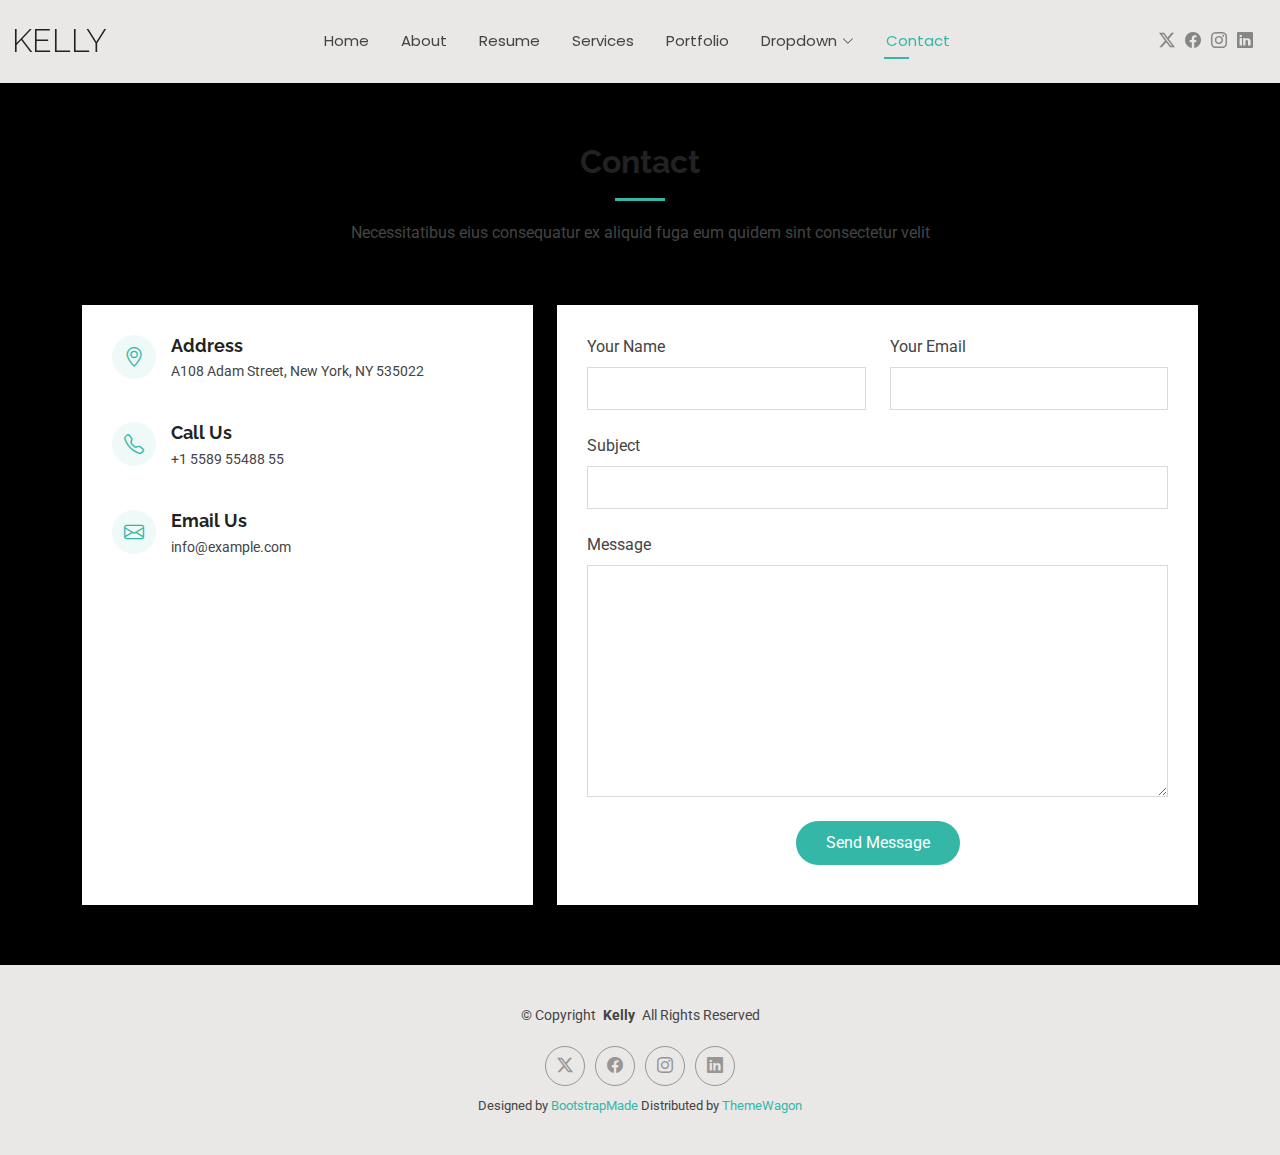
<file: contact.html>
<!DOCTYPE html>
<html lang="en">

<head>
  <meta charset="utf-8">
  <meta content="width=device-width, initial-scale=1.0" name="viewport">
  <title>Contact - Kelly Bootstrap Template</title>
  <meta name="description" content="">
  <meta name="keywords" content="">

  <!-- Favicons -->
  <link href="assets/img/favicon.png" rel="icon">
  <link href="assets/img/apple-touch-icon.png" rel="apple-touch-icon">

  <!-- Fonts -->
  <link href="https://fonts.googleapis.com" rel="preconnect">
  <link href="https://fonts.gstatic.com" rel="preconnect" crossorigin>
  <link href="https://fonts.googleapis.com/css2?family=Roboto:ital,wght@0,100;0,300;0,400;0,500;0,700;0,900;1,100;1,300;1,400;1,500;1,700;1,900&family=Poppins:ital,wght@0,100;0,200;0,300;0,400;0,500;0,600;0,700;0,800;0,900;1,100;1,200;1,300;1,400;1,500;1,600;1,700;1,800;1,900&family=Raleway:ital,wght@0,100;0,200;0,300;0,400;0,500;0,600;0,700;0,800;0,900;1,100;1,200;1,300;1,400;1,500;1,600;1,700;1,800;1,900&display=swap" rel="stylesheet">

  <!-- Vendor CSS Files -->
  <link href="assets/vendor/bootstrap/css/bootstrap.min.css" rel="stylesheet">
  <link href="assets/vendor/bootstrap-icons/bootstrap-icons.css" rel="stylesheet">
  <link href="assets/vendor/aos/aos.css" rel="stylesheet">
  <link href="assets/vendor/swiper/swiper-bundle.min.css" rel="stylesheet">
  <link href="assets/vendor/glightbox/css/glightbox.min.css" rel="stylesheet">

  <!-- Main CSS File -->
  <link href="assets/css/main.css" rel="stylesheet">

  <!-- =======================================================
  * Template Name: Kelly
  * Template URL: https://bootstrapmade.com/kelly-free-bootstrap-cv-resume-html-template/
  * Updated: Aug 07 2024 with Bootstrap v5.3.3
  * Author: BootstrapMade.com
  * License: https://bootstrapmade.com/license/
  ======================================================== -->
</head>

<body class="contact-page">

  <header id="header" class="header d-flex align-items-center light-background sticky-top">
    <div class="container-fluid position-relative d-flex align-items-center justify-content-between">

      <a href="index.html" class="logo d-flex align-items-center me-auto me-xl-0">
        <!-- Uncomment the line below if you also wish to use an image logo -->
        <!-- <img src="assets/img/logo.png" alt=""> -->
        <h1 class="sitename">Kelly</h1>
      </a>

      <nav id="navmenu" class="navmenu">
        <ul>
          <li><a href="index.html">Home</a></li>
          <li><a href="about.html">About</a></li>
          <li><a href="resume.html">Resume</a></li>
          <li><a href="services.html">Services</a></li>
          <li><a href="portfolio.html">Portfolio</a></li>
          <li class="dropdown"><a href="#"><span>Dropdown</span> <i class="bi bi-chevron-down toggle-dropdown"></i></a>
            <ul>
              <li><a href="#">Dropdown 1</a></li>
              <li class="dropdown"><a href="#"><span>Deep Dropdown</span> <i class="bi bi-chevron-down toggle-dropdown"></i></a>
                <ul>
                  <li><a href="#">Deep Dropdown 1</a></li>
                  <li><a href="#">Deep Dropdown 2</a></li>
                  <li><a href="#">Deep Dropdown 3</a></li>
                  <li><a href="#">Deep Dropdown 4</a></li>
                  <li><a href="#">Deep Dropdown 5</a></li>
                </ul>
              </li>
              <li><a href="#">Dropdown 2</a></li>
              <li><a href="#">Dropdown 3</a></li>
              <li><a href="#">Dropdown 4</a></li>
            </ul>
          </li>
          <li><a href="contact.html" class="active">Contact</a></li>
        </ul>
        <i class="mobile-nav-toggle d-xl-none bi bi-list"></i>
      </nav>

      <div class="header-social-links">
        <a href="#" class="twitter"><i class="bi bi-twitter-x"></i></a>
        <a href="#" class="facebook"><i class="bi bi-facebook"></i></a>
        <a href="#" class="instagram"><i class="bi bi-instagram"></i></a>
        <a href="#" class="linkedin"><i class="bi bi-linkedin"></i></a>
      </div>

    </div>
  </header>

  <main class="main">

    <!-- Contact Section -->
    <section id="contact" class="contact section">

      <!-- Section Title -->
      <div class="container section-title" data-aos="fade-up">
        <h2>Contact</h2>
        <p>Necessitatibus eius consequatur ex aliquid fuga eum quidem sint consectetur velit</p>
      </div><!-- End Section Title -->

      <div class="container" data-aos="fade-up" data-aos-delay="100">

        <div class="row gy-4">

          <div class="col-lg-5">

            <div class="info-wrap">
              <div class="info-item d-flex" data-aos="fade-up" data-aos-delay="200">
                <i class="bi bi-geo-alt flex-shrink-0"></i>
                <div>
                  <h3>Address</h3>
                  <p>A108 Adam Street, New York, NY 535022</p>
                </div>
              </div><!-- End Info Item -->

              <div class="info-item d-flex" data-aos="fade-up" data-aos-delay="300">
                <i class="bi bi-telephone flex-shrink-0"></i>
                <div>
                  <h3>Call Us</h3>
                  <p>+1 5589 55488 55</p>
                </div>
              </div><!-- End Info Item -->

              <div class="info-item d-flex" data-aos="fade-up" data-aos-delay="400">
                <i class="bi bi-envelope flex-shrink-0"></i>
                <div>
                  <h3>Email Us</h3>
                  <p>info@example.com</p>
                </div>
              </div><!-- End Info Item -->

              <iframe src="https://www.google.com/maps/embed?pb=!1m14!1m8!1m3!1d48389.78314118045!2d-74.006138!3d40.710059!3m2!1i1024!2i768!4f13.1!3m3!1m2!1s0x89c25a22a3bda30d%3A0xb89d1fe6bc499443!2sDowntown%20Conference%20Center!5e0!3m2!1sen!2sus!4v1676961268712!5m2!1sen!2sus" frameborder="0" style="border:0; width: 100%; height: 270px;" allowfullscreen="" loading="lazy" referrerpolicy="no-referrer-when-downgrade"></iframe>
            </div>
          </div>

          <div class="col-lg-7">
            <form action="forms/contact.php" method="post" class="php-email-form" data-aos="fade-up" data-aos-delay="200">
              <div class="row gy-4">

                <div class="col-md-6">
                  <label for="name-field" class="pb-2">Your Name</label>
                  <input type="text" name="name" id="name-field" class="form-control" required="">
                </div>

                <div class="col-md-6">
                  <label for="email-field" class="pb-2">Your Email</label>
                  <input type="email" class="form-control" name="email" id="email-field" required="">
                </div>

                <div class="col-md-12">
                  <label for="subject-field" class="pb-2">Subject</label>
                  <input type="text" class="form-control" name="subject" id="subject-field" required="">
                </div>

                <div class="col-md-12">
                  <label for="message-field" class="pb-2">Message</label>
                  <textarea class="form-control" name="message" rows="10" id="message-field" required=""></textarea>
                </div>

                <div class="col-md-12 text-center">
                  <div class="loading">Loading</div>
                  <div class="error-message"></div>
                  <div class="sent-message">Your message has been sent. Thank you!</div>

                  <button type="submit">Send Message</button>
                </div>

              </div>
            </form>
          </div><!-- End Contact Form -->

        </div>

      </div>

    </section><!-- /Contact Section -->

  </main>

  <footer id="footer" class="footer light-background">

    <div class="container">
      <div class="copyright text-center ">
        <p>© <span>Copyright</span> <strong class="px-1 sitename">Kelly</strong> <span>All Rights Reserved<br></span></p>
      </div>
      <div class="social-links d-flex justify-content-center">
        <a href=""><i class="bi bi-twitter-x"></i></a>
        <a href=""><i class="bi bi-facebook"></i></a>
        <a href=""><i class="bi bi-instagram"></i></a>
        <a href=""><i class="bi bi-linkedin"></i></a>
      </div>
      <div class="credits">
        <!-- All the links in the footer should remain intact. -->
        <!-- You can delete the links only if you've purchased the pro version. -->
        <!-- Licensing information: https://bootstrapmade.com/license/ -->
        <!-- Purchase the pro version with working PHP/AJAX contact form: [buy-url] -->
        Designed by <a href="https://bootstrapmade.com/">BootstrapMade</a> Distributed by <a href=“https://themewagon.com>ThemeWagon
      </div>
    </div>

  </footer>

  <!-- Scroll Top -->
  <a href="#" id="scroll-top" class="scroll-top d-flex align-items-center justify-content-center"><i class="bi bi-arrow-up-short"></i></a>

  <!-- Preloader -->
  <div id="preloader"></div>

  <!-- Vendor JS Files -->
  <script src="assets/vendor/bootstrap/js/bootstrap.bundle.min.js"></script>
  <script src="assets/vendor/php-email-form/validate.js"></script>
  <script src="assets/vendor/aos/aos.js"></script>
  <script src="assets/vendor/waypoints/noframework.waypoints.js"></script>
  <script src="assets/vendor/purecounter/purecounter_vanilla.js"></script>
  <script src="assets/vendor/swiper/swiper-bundle.min.js"></script>
  <script src="assets/vendor/glightbox/js/glightbox.min.js"></script>
  <script src="assets/vendor/imagesloaded/imagesloaded.pkgd.min.js"></script>
  <script src="assets/vendor/isotope-layout/isotope.pkgd.min.js"></script>

  <!-- Main JS File -->
  <script src="assets/js/main.js"></script>

</body>

</html>
</file>
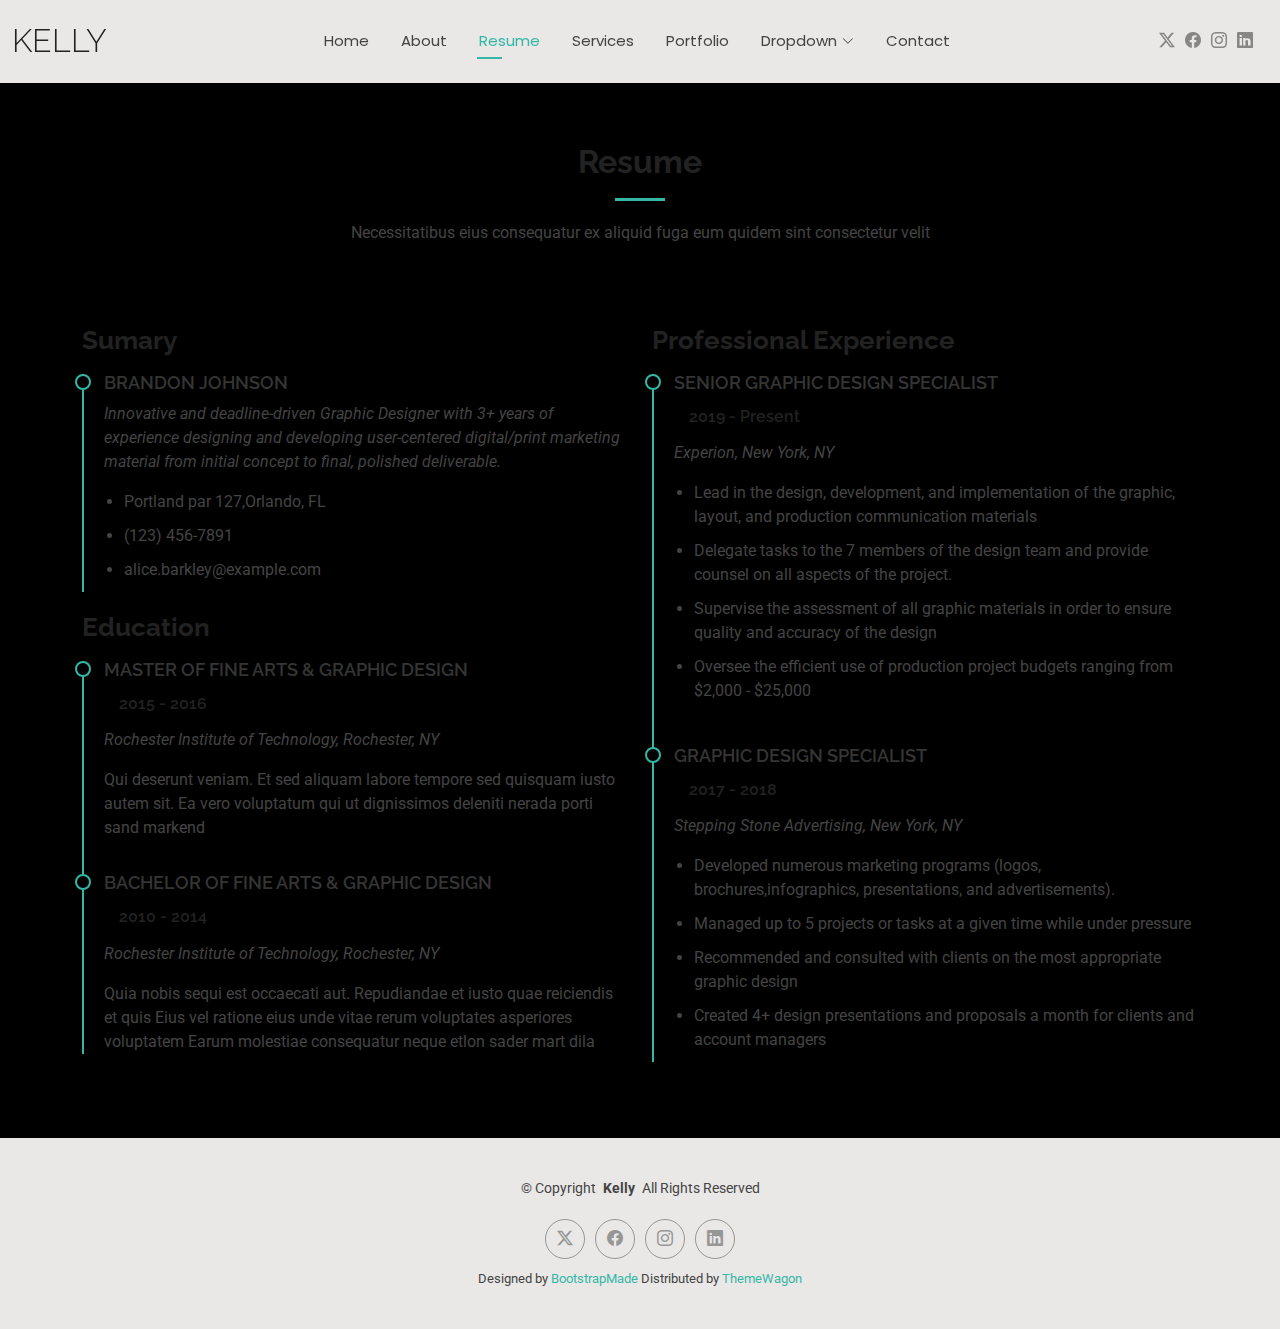
<file: resume.html>
<!DOCTYPE html>
<html lang="en">

<head>
  <meta charset="utf-8">
  <meta content="width=device-width, initial-scale=1.0" name="viewport">
  <title>Resume - Kelly Bootstrap Template</title>
  <meta name="description" content="">
  <meta name="keywords" content="">

  <!-- Favicons -->
  <link href="assets/img/favicon.png" rel="icon">
  <link href="assets/img/apple-touch-icon.png" rel="apple-touch-icon">

  <!-- Fonts -->
  <link href="https://fonts.googleapis.com" rel="preconnect">
  <link href="https://fonts.gstatic.com" rel="preconnect" crossorigin>
  <link href="https://fonts.googleapis.com/css2?family=Roboto:ital,wght@0,100;0,300;0,400;0,500;0,700;0,900;1,100;1,300;1,400;1,500;1,700;1,900&family=Poppins:ital,wght@0,100;0,200;0,300;0,400;0,500;0,600;0,700;0,800;0,900;1,100;1,200;1,300;1,400;1,500;1,600;1,700;1,800;1,900&family=Raleway:ital,wght@0,100;0,200;0,300;0,400;0,500;0,600;0,700;0,800;0,900;1,100;1,200;1,300;1,400;1,500;1,600;1,700;1,800;1,900&display=swap" rel="stylesheet">

  <!-- Vendor CSS Files -->
  <link href="assets/vendor/bootstrap/css/bootstrap.min.css" rel="stylesheet">
  <link href="assets/vendor/bootstrap-icons/bootstrap-icons.css" rel="stylesheet">
  <link href="assets/vendor/aos/aos.css" rel="stylesheet">
  <link href="assets/vendor/swiper/swiper-bundle.min.css" rel="stylesheet">
  <link href="assets/vendor/glightbox/css/glightbox.min.css" rel="stylesheet">

  <!-- Main CSS File -->
  <link href="assets/css/main.css" rel="stylesheet">

  <!-- =======================================================
  * Template Name: Kelly
  * Template URL: https://bootstrapmade.com/kelly-free-bootstrap-cv-resume-html-template/
  * Updated: Aug 07 2024 with Bootstrap v5.3.3
  * Author: BootstrapMade.com
  * License: https://bootstrapmade.com/license/
  ======================================================== -->
</head>

<body class="resume-page">

  <header id="header" class="header d-flex align-items-center light-background sticky-top">
    <div class="container-fluid position-relative d-flex align-items-center justify-content-between">

      <a href="index.html" class="logo d-flex align-items-center me-auto me-xl-0">
        <!-- Uncomment the line below if you also wish to use an image logo -->
        <!-- <img src="assets/img/logo.png" alt=""> -->
        <h1 class="sitename">Kelly</h1>
      </a>

      <nav id="navmenu" class="navmenu">
        <ul>
          <li><a href="index.html">Home</a></li>
          <li><a href="about.html">About</a></li>
          <li><a href="resume.html" class="active">Resume</a></li>
          <li><a href="services.html">Services</a></li>
          <li><a href="portfolio.html">Portfolio</a></li>
          <li class="dropdown"><a href="#"><span>Dropdown</span> <i class="bi bi-chevron-down toggle-dropdown"></i></a>
            <ul>
              <li><a href="#">Dropdown 1</a></li>
              <li class="dropdown"><a href="#"><span>Deep Dropdown</span> <i class="bi bi-chevron-down toggle-dropdown"></i></a>
                <ul>
                  <li><a href="#">Deep Dropdown 1</a></li>
                  <li><a href="#">Deep Dropdown 2</a></li>
                  <li><a href="#">Deep Dropdown 3</a></li>
                  <li><a href="#">Deep Dropdown 4</a></li>
                  <li><a href="#">Deep Dropdown 5</a></li>
                </ul>
              </li>
              <li><a href="#">Dropdown 2</a></li>
              <li><a href="#">Dropdown 3</a></li>
              <li><a href="#">Dropdown 4</a></li>
            </ul>
          </li>
          <li><a href="contact.html">Contact</a></li>
        </ul>
        <i class="mobile-nav-toggle d-xl-none bi bi-list"></i>
      </nav>

      <div class="header-social-links">
        <a href="#" class="twitter"><i class="bi bi-twitter-x"></i></a>
        <a href="#" class="facebook"><i class="bi bi-facebook"></i></a>
        <a href="#" class="instagram"><i class="bi bi-instagram"></i></a>
        <a href="#" class="linkedin"><i class="bi bi-linkedin"></i></a>
      </div>

    </div>
  </header>

  <main class="main">

    <!-- Resume Section -->
    <section id="resume" class="resume section">

      <!-- Section Title -->
      <div class="container section-title" data-aos="fade-up">
        <h2>Resume</h2>
        <p>Necessitatibus eius consequatur ex aliquid fuga eum quidem sint consectetur velit</p>
      </div><!-- End Section Title -->

      <div class="container">

        <div class="row">

          <div class="col-lg-6" data-aos="fade-up" data-aos-delay="100">
            <h3 class="resume-title">Sumary</h3>

            <div class="resume-item pb-0">
              <h4>Brandon Johnson</h4>
              <p><em>Innovative and deadline-driven Graphic Designer with 3+ years of experience designing and developing user-centered digital/print marketing material from initial concept to final, polished deliverable.</em></p>
              <ul>
                <li>Portland par 127,Orlando, FL</li>
                <li>(123) 456-7891</li>
                <li>alice.barkley@example.com</li>
              </ul>
            </div><!-- Edn Resume Item -->

            <h3 class="resume-title">Education</h3>
            <div class="resume-item">
              <h4>Master of Fine Arts &amp; Graphic Design</h4>
              <h5>2015 - 2016</h5>
              <p><em>Rochester Institute of Technology, Rochester, NY</em></p>
              <p>Qui deserunt veniam. Et sed aliquam labore tempore sed quisquam iusto autem sit. Ea vero voluptatum qui ut dignissimos deleniti nerada porti sand markend</p>
            </div><!-- Edn Resume Item -->

            <div class="resume-item">
              <h4>Bachelor of Fine Arts &amp; Graphic Design</h4>
              <h5>2010 - 2014</h5>
              <p><em>Rochester Institute of Technology, Rochester, NY</em></p>
              <p>Quia nobis sequi est occaecati aut. Repudiandae et iusto quae reiciendis et quis Eius vel ratione eius unde vitae rerum voluptates asperiores voluptatem Earum molestiae consequatur neque etlon sader mart dila</p>
            </div><!-- Edn Resume Item -->

          </div>

          <div class="col-lg-6" data-aos="fade-up" data-aos-delay="200">
            <h3 class="resume-title">Professional Experience</h3>
            <div class="resume-item">
              <h4>Senior graphic design specialist</h4>
              <h5>2019 - Present</h5>
              <p><em>Experion, New York, NY </em></p>
              <ul>
                <li>Lead in the design, development, and implementation of the graphic, layout, and production communication materials</li>
                <li>Delegate tasks to the 7 members of the design team and provide counsel on all aspects of the project. </li>
                <li>Supervise the assessment of all graphic materials in order to ensure quality and accuracy of the design</li>
                <li>Oversee the efficient use of production project budgets ranging from $2,000 - $25,000</li>
              </ul>
            </div><!-- Edn Resume Item -->

            <div class="resume-item">
              <h4>Graphic design specialist</h4>
              <h5>2017 - 2018</h5>
              <p><em>Stepping Stone Advertising, New York, NY</em></p>
              <ul>
                <li>Developed numerous marketing programs (logos, brochures,infographics, presentations, and advertisements).</li>
                <li>Managed up to 5 projects or tasks at a given time while under pressure</li>
                <li>Recommended and consulted with clients on the most appropriate graphic design</li>
                <li>Created 4+ design presentations and proposals a month for clients and account managers</li>
              </ul>
            </div><!-- Edn Resume Item -->

          </div>

        </div>

      </div>

    </section><!-- /Resume Section -->

  </main>

  <footer id="footer" class="footer light-background">

    <div class="container">
      <div class="copyright text-center ">
        <p>© <span>Copyright</span> <strong class="px-1 sitename">Kelly</strong> <span>All Rights Reserved<br></span></p>
      </div>
      <div class="social-links d-flex justify-content-center">
        <a href=""><i class="bi bi-twitter-x"></i></a>
        <a href=""><i class="bi bi-facebook"></i></a>
        <a href=""><i class="bi bi-instagram"></i></a>
        <a href=""><i class="bi bi-linkedin"></i></a>
      </div>
      <div class="credits">
        <!-- All the links in the footer should remain intact. -->
        <!-- You can delete the links only if you've purchased the pro version. -->
        <!-- Licensing information: https://bootstrapmade.com/license/ -->
        <!-- Purchase the pro version with working PHP/AJAX contact form: [buy-url] -->
        Designed by <a href="https://bootstrapmade.com/">BootstrapMade</a> Distributed by <a href=“https://themewagon.com>ThemeWagon
      </div>
    </div>

  </footer>

  <!-- Scroll Top -->
  <a href="#" id="scroll-top" class="scroll-top d-flex align-items-center justify-content-center"><i class="bi bi-arrow-up-short"></i></a>

  <!-- Preloader -->
  <div id="preloader"></div>

  <!-- Vendor JS Files -->
  <script src="assets/vendor/bootstrap/js/bootstrap.bundle.min.js"></script>
  <script src="assets/vendor/php-email-form/validate.js"></script>
  <script src="assets/vendor/aos/aos.js"></script>
  <script src="assets/vendor/waypoints/noframework.waypoints.js"></script>
  <script src="assets/vendor/purecounter/purecounter_vanilla.js"></script>
  <script src="assets/vendor/swiper/swiper-bundle.min.js"></script>
  <script src="assets/vendor/glightbox/js/glightbox.min.js"></script>
  <script src="assets/vendor/imagesloaded/imagesloaded.pkgd.min.js"></script>
  <script src="assets/vendor/isotope-layout/isotope.pkgd.min.js"></script>

  <!-- Main JS File -->
  <script src="assets/js/main.js"></script>

</body>

</html>
</file>
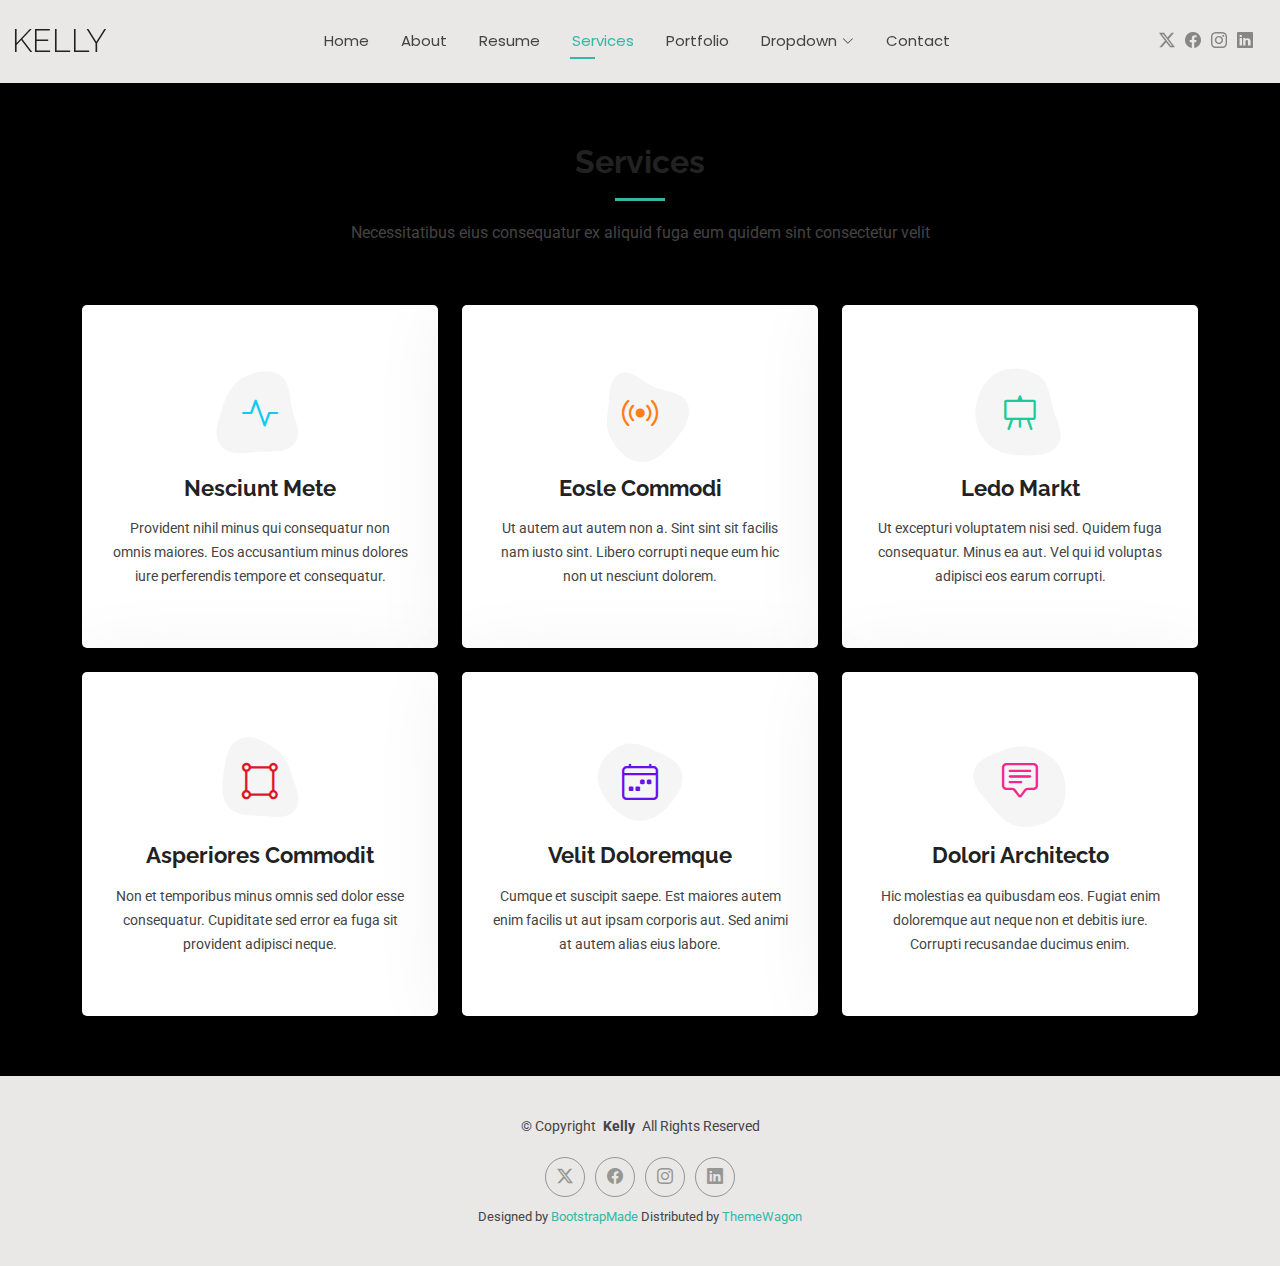
<file: services.html>
<!DOCTYPE html>
<html lang="en">

<head>
  <meta charset="utf-8">
  <meta content="width=device-width, initial-scale=1.0" name="viewport">
  <title>Services - Kelly Bootstrap Template</title>
  <meta name="description" content="">
  <meta name="keywords" content="">

  <!-- Favicons -->
  <link href="assets/img/favicon.png" rel="icon">
  <link href="assets/img/apple-touch-icon.png" rel="apple-touch-icon">

  <!-- Fonts -->
  <link href="https://fonts.googleapis.com" rel="preconnect">
  <link href="https://fonts.gstatic.com" rel="preconnect" crossorigin>
  <link href="https://fonts.googleapis.com/css2?family=Roboto:ital,wght@0,100;0,300;0,400;0,500;0,700;0,900;1,100;1,300;1,400;1,500;1,700;1,900&family=Poppins:ital,wght@0,100;0,200;0,300;0,400;0,500;0,600;0,700;0,800;0,900;1,100;1,200;1,300;1,400;1,500;1,600;1,700;1,800;1,900&family=Raleway:ital,wght@0,100;0,200;0,300;0,400;0,500;0,600;0,700;0,800;0,900;1,100;1,200;1,300;1,400;1,500;1,600;1,700;1,800;1,900&display=swap" rel="stylesheet">

  <!-- Vendor CSS Files -->
  <link href="assets/vendor/bootstrap/css/bootstrap.min.css" rel="stylesheet">
  <link href="assets/vendor/bootstrap-icons/bootstrap-icons.css" rel="stylesheet">
  <link href="assets/vendor/aos/aos.css" rel="stylesheet">
  <link href="assets/vendor/swiper/swiper-bundle.min.css" rel="stylesheet">
  <link href="assets/vendor/glightbox/css/glightbox.min.css" rel="stylesheet">

  <!-- Main CSS File -->
  <link href="assets/css/main.css" rel="stylesheet">

  <!-- =======================================================
  * Template Name: Kelly
  * Template URL: https://bootstrapmade.com/kelly-free-bootstrap-cv-resume-html-template/
  * Updated: Aug 07 2024 with Bootstrap v5.3.3
  * Author: BootstrapMade.com
  * License: https://bootstrapmade.com/license/
  ======================================================== -->
</head>

<body class="services-page">

  <header id="header" class="header d-flex align-items-center light-background sticky-top">
    <div class="container-fluid position-relative d-flex align-items-center justify-content-between">

      <a href="index.html" class="logo d-flex align-items-center me-auto me-xl-0">
        <!-- Uncomment the line below if you also wish to use an image logo -->
        <!-- <img src="assets/img/logo.png" alt=""> -->
        <h1 class="sitename">Kelly</h1>
      </a>

      <nav id="navmenu" class="navmenu">
        <ul>
          <li><a href="index.html">Home</a></li>
          <li><a href="about.html">About</a></li>
          <li><a href="resume.html">Resume</a></li>
          <li><a href="services.html" class="active">Services</a></li>
          <li><a href="portfolio.html">Portfolio</a></li>
          <li class="dropdown"><a href="#"><span>Dropdown</span> <i class="bi bi-chevron-down toggle-dropdown"></i></a>
            <ul>
              <li><a href="#">Dropdown 1</a></li>
              <li class="dropdown"><a href="#"><span>Deep Dropdown</span> <i class="bi bi-chevron-down toggle-dropdown"></i></a>
                <ul>
                  <li><a href="#">Deep Dropdown 1</a></li>
                  <li><a href="#">Deep Dropdown 2</a></li>
                  <li><a href="#">Deep Dropdown 3</a></li>
                  <li><a href="#">Deep Dropdown 4</a></li>
                  <li><a href="#">Deep Dropdown 5</a></li>
                </ul>
              </li>
              <li><a href="#">Dropdown 2</a></li>
              <li><a href="#">Dropdown 3</a></li>
              <li><a href="#">Dropdown 4</a></li>
            </ul>
          </li>
          <li><a href="contact.html">Contact</a></li>
        </ul>
        <i class="mobile-nav-toggle d-xl-none bi bi-list"></i>
      </nav>

      <div class="header-social-links">
        <a href="#" class="twitter"><i class="bi bi-twitter-x"></i></a>
        <a href="#" class="facebook"><i class="bi bi-facebook"></i></a>
        <a href="#" class="instagram"><i class="bi bi-instagram"></i></a>
        <a href="#" class="linkedin"><i class="bi bi-linkedin"></i></a>
      </div>

    </div>
  </header>

  <main class="main">

    <!-- Services Section -->
    <section id="services" class="services section">

      <!-- Section Title -->
      <div class="container section-title" data-aos="fade-up">
        <h2>Services</h2>
        <p>Necessitatibus eius consequatur ex aliquid fuga eum quidem sint consectetur velit</p>
      </div><!-- End Section Title -->

      <div class="container">

        <div class="row gy-4">

          <div class="col-lg-4 col-md-6" data-aos="fade-up" data-aos-delay="100">
            <div class="service-item item-cyan position-relative">
              <div class="icon">
                <svg width="100" height="100" viewBox="0 0 600 600" xmlns="http://www.w3.org/2000/svg">
                  <path stroke="none" stroke-width="0" fill="#f5f5f5" d="M300,521.0016835830174C376.1290562159157,517.8887921683347,466.0731472004068,529.7835943286574,510.70327084640275,468.03025145048787C554.3714126377745,407.6079735673963,508.03601936045806,328.9844924480964,491.2728898941984,256.3432110539036C474.5976632858925,184.082847569629,479.9380746630129,96.60480741107993,416.23090153303,58.64404602377083C348.86323505073057,18.502131276798302,261.93793281208167,40.57373210992963,193.5410806939664,78.93577620505333C130.42746243093433,114.334589627462,98.30271207620316,179.96522072025542,76.75703585869454,249.04625023123273C51.97151888228291,328.5150500222984,13.704378332031375,421.85034740162234,66.52175969318436,486.19268352777647C119.04800174914682,550.1803526380478,217.28368757567262,524.383925680826,300,521.0016835830174"></path>
                </svg>
                <i class="bi bi-activity"></i>
              </div>
              <a href="#" class="stretched-link">
                <h3>Nesciunt Mete</h3>
              </a>
              <p>Provident nihil minus qui consequatur non omnis maiores. Eos accusantium minus dolores iure perferendis tempore et consequatur.</p>
            </div>
          </div><!-- End Service Item -->

          <div class="col-lg-4 col-md-6" data-aos="fade-up" data-aos-delay="200">
            <div class="service-item item-orange position-relative">
              <div class="icon">
                <svg width="100" height="100" viewBox="0 0 600 600" xmlns="http://www.w3.org/2000/svg">
                  <path stroke="none" stroke-width="0" fill="#f5f5f5" d="M300,582.0697525312426C382.5290701553225,586.8405444964366,449.9789794690241,525.3245884688669,502.5850820975895,461.55621195738473C556.606425686781,396.0723002908107,615.8543463187945,314.28637112970534,586.6730223649479,234.56875336149918C558.9533121215079,158.8439757836574,454.9685369536778,164.00468322053177,381.49747125262974,130.76875717737553C312.15926192815925,99.40240125094834,248.97055460311594,18.661163978235184,179.8680185752513,50.54337015887873C110.5421016452524,82.52863877960104,119.82277516462835,180.83849132639028,109.12597500060166,256.43424936330496C100.08760227029461,320.3096726198365,92.17705696193138,384.0621239912766,124.79988738764834,439.7174275375508C164.83382741302287,508.01625554203684,220.96474134820875,577.5009287672846,300,582.0697525312426"></path>
                </svg>
                <i class="bi bi-broadcast"></i>
              </div>
              <a href="#" class="stretched-link">
                <h3>Eosle Commodi</h3>
              </a>
              <p>Ut autem aut autem non a. Sint sint sit facilis nam iusto sint. Libero corrupti neque eum hic non ut nesciunt dolorem.</p>
            </div>
          </div><!-- End Service Item -->

          <div class="col-lg-4 col-md-6" data-aos="fade-up" data-aos-delay="300">
            <div class="service-item item-teal position-relative">
              <div class="icon">
                <svg width="100" height="100" viewBox="0 0 600 600" xmlns="http://www.w3.org/2000/svg">
                  <path stroke="none" stroke-width="0" fill="#f5f5f5" d="M300,541.5067337569781C382.14930387511276,545.0595476570109,479.8736841581634,548.3450877840088,526.4010558755058,480.5488172755941C571.5218469581645,414.80211281144784,517.5187510058486,332.0715597781072,496.52539010469104,255.14436215662573C477.37192572678356,184.95920475031193,473.57363656557914,105.61284051026155,413.0603344069578,65.22779650032875C343.27470386102294,18.654635553484475,251.2091493199835,5.337323636656869,175.0934190732945,40.62881213300186C97.87086631185822,76.43348514350839,51.98124368387456,156.15599469081315,36.44837278890362,239.84606092416172C21.716077023791087,319.22268207091537,43.775223500013084,401.1760424656574,96.891909868211,461.97329694683043C147.22146801428983,519.5804099606455,223.5754009179313,538.201503339737,300,541.5067337569781"></path>
                </svg>
                <i class="bi bi-easel"></i>
              </div>
              <a href="#" class="stretched-link">
                <h3>Ledo Markt</h3>
              </a>
              <p>Ut excepturi voluptatem nisi sed. Quidem fuga consequatur. Minus ea aut. Vel qui id voluptas adipisci eos earum corrupti.</p>
            </div>
          </div><!-- End Service Item -->

          <div class="col-lg-4 col-md-6" data-aos="fade-up" data-aos-delay="400">
            <div class="service-item item-red position-relative">
              <div class="icon">
                <svg width="100" height="100" viewBox="0 0 600 600" xmlns="http://www.w3.org/2000/svg">
                  <path stroke="none" stroke-width="0" fill="#f5f5f5" d="M300,503.46388370962813C374.79870501325706,506.71871716319447,464.8034551963731,527.1746412648533,510.4981551193396,467.86667711651364C555.9287308511215,408.9015244558933,512.6030010748507,327.5744911775523,490.211057578863,256.5855673507754C471.097692560561,195.9906835881958,447.69079081568157,138.11976852964426,395.19560036434837,102.3242989838813C329.3053358748298,57.3949838291264,248.02791733380457,8.279543830951368,175.87071277845988,42.242879143198664C103.41431057327972,76.34704239035025,93.79494320519305,170.9812938413882,81.28167332365135,250.07896920659033C70.17666984294237,320.27484674793965,64.84698225790005,396.69656628748305,111.28512138212992,450.4950937839243C156.20124167950087,502.5303643271138,231.32542653798444,500.4755392045468,300,503.46388370962813"></path>
                </svg>
                <i class="bi bi-bounding-box-circles"></i>
              </div>
              <a href="#" class="stretched-link">
                <h3>Asperiores Commodit</h3>
              </a>
              <p>Non et temporibus minus omnis sed dolor esse consequatur. Cupiditate sed error ea fuga sit provident adipisci neque.</p>
              <a href="#" class="stretched-link"></a>
            </div>
          </div><!-- End Service Item -->

          <div class="col-lg-4 col-md-6" data-aos="fade-up" data-aos-delay="500">
            <div class="service-item item-indigo position-relative">
              <div class="icon">
                <svg width="100" height="100" viewBox="0 0 600 600" xmlns="http://www.w3.org/2000/svg">
                  <path stroke="none" stroke-width="0" fill="#f5f5f5" d="M300,532.3542879108572C369.38199826031484,532.3153073249985,429.10787420159085,491.63046689027357,474.5244479745417,439.17860296908856C522.8885846962883,383.3225815378663,569.1668002868075,314.3205725914397,550.7432151929288,242.7694973846089C532.6665558377875,172.5657663291529,456.2379748765914,142.6223662098291,390.3689995646985,112.34683881706744C326.66090330228417,83.06452184765237,258.84405631176094,53.51806209861945,193.32584062364296,78.48882559362697C121.61183558270385,105.82097193414197,62.805066853699245,167.19869350419734,48.57481801355237,242.6138429142374C34.843463184063346,315.3850353017275,76.69343916112496,383.4422959591041,125.22947124332185,439.3748458443577C170.7312796277747,491.8107796887764,230.57421082200815,532.3932930995766,300,532.3542879108572"></path>
                </svg>
                <i class="bi bi-calendar4-week icon"></i>
              </div>
              <a href="#" class="stretched-link">
                <h3>Velit Doloremque</h3>
              </a>
              <p>Cumque et suscipit saepe. Est maiores autem enim facilis ut aut ipsam corporis aut. Sed animi at autem alias eius labore.</p>
              <a href="#" class="stretched-link"></a>
            </div>
          </div><!-- End Service Item -->

          <div class="col-lg-4 col-md-6" data-aos="fade-up" data-aos-delay="600">
            <div class="service-item item-pink position-relative">
              <div class="icon">
                <svg width="100" height="100" viewBox="0 0 600 600" xmlns="http://www.w3.org/2000/svg">
                  <path stroke="none" stroke-width="0" fill="#f5f5f5" d="M300,566.797414625762C385.7384707136149,576.1784315230908,478.7894351017131,552.8928747891023,531.9192734346935,484.94944893311C584.6109503024035,417.5663521118492,582.489472248146,322.67544863468447,553.9536738515405,242.03673114598146C529.1557734026468,171.96086150256528,465.24506316201064,127.66468636344209,395.9583748389544,100.7403814666027C334.2173773831606,76.7482773500951,269.4350130405921,84.62216499799875,207.1952322260088,107.2889140133804C132.92018162631612,134.33871894543012,41.79353780512637,160.00259165414826,22.644507872594943,236.69541883565114C3.319112789854554,314.0945973066697,72.72355303640163,379.243833228382,124.04198916343866,440.3218312028393C172.9286146004772,498.5055451809895,224.45579914871206,558.5317968840102,300,566.797414625762"></path>
                </svg>
                <i class="bi bi-chat-square-text"></i>
              </div>
              <a href="#" class="stretched-link">
                <h3>Dolori Architecto</h3>
              </a>
              <p>Hic molestias ea quibusdam eos. Fugiat enim doloremque aut neque non et debitis iure. Corrupti recusandae ducimus enim.</p>
              <a href="#" class="stretched-link"></a>
            </div>
          </div><!-- End Service Item -->

        </div>

      </div>

    </section><!-- /Services Section -->

  </main>

  <footer id="footer" class="footer light-background">

    <div class="container">
      <div class="copyright text-center ">
        <p>© <span>Copyright</span> <strong class="px-1 sitename">Kelly</strong> <span>All Rights Reserved<br></span></p>
      </div>
      <div class="social-links d-flex justify-content-center">
        <a href=""><i class="bi bi-twitter-x"></i></a>
        <a href=""><i class="bi bi-facebook"></i></a>
        <a href=""><i class="bi bi-instagram"></i></a>
        <a href=""><i class="bi bi-linkedin"></i></a>
      </div>
      <div class="credits">
        <!-- All the links in the footer should remain intact. -->
        <!-- You can delete the links only if you've purchased the pro version. -->
        <!-- Licensing information: https://bootstrapmade.com/license/ -->
        <!-- Purchase the pro version with working PHP/AJAX contact form: [buy-url] -->
        Designed by <a href="https://bootstrapmade.com/">BootstrapMade</a> Distributed by <a href=“https://themewagon.com>ThemeWagon
      </div>
    </div>

  </footer>

  <!-- Scroll Top -->
  <a href="#" id="scroll-top" class="scroll-top d-flex align-items-center justify-content-center"><i class="bi bi-arrow-up-short"></i></a>

  <!-- Preloader -->
  <div id="preloader"></div>

  <!-- Vendor JS Files -->
  <script src="assets/vendor/bootstrap/js/bootstrap.bundle.min.js"></script>
  <script src="assets/vendor/php-email-form/validate.js"></script>
  <script src="assets/vendor/aos/aos.js"></script>
  <script src="assets/vendor/waypoints/noframework.waypoints.js"></script>
  <script src="assets/vendor/purecounter/purecounter_vanilla.js"></script>
  <script src="assets/vendor/swiper/swiper-bundle.min.js"></script>
  <script src="assets/vendor/glightbox/js/glightbox.min.js"></script>
  <script src="assets/vendor/imagesloaded/imagesloaded.pkgd.min.js"></script>
  <script src="assets/vendor/isotope-layout/isotope.pkgd.min.js"></script>

  <!-- Main JS File -->
  <script src="assets/js/main.js"></script>

</body>

</html>
</file>
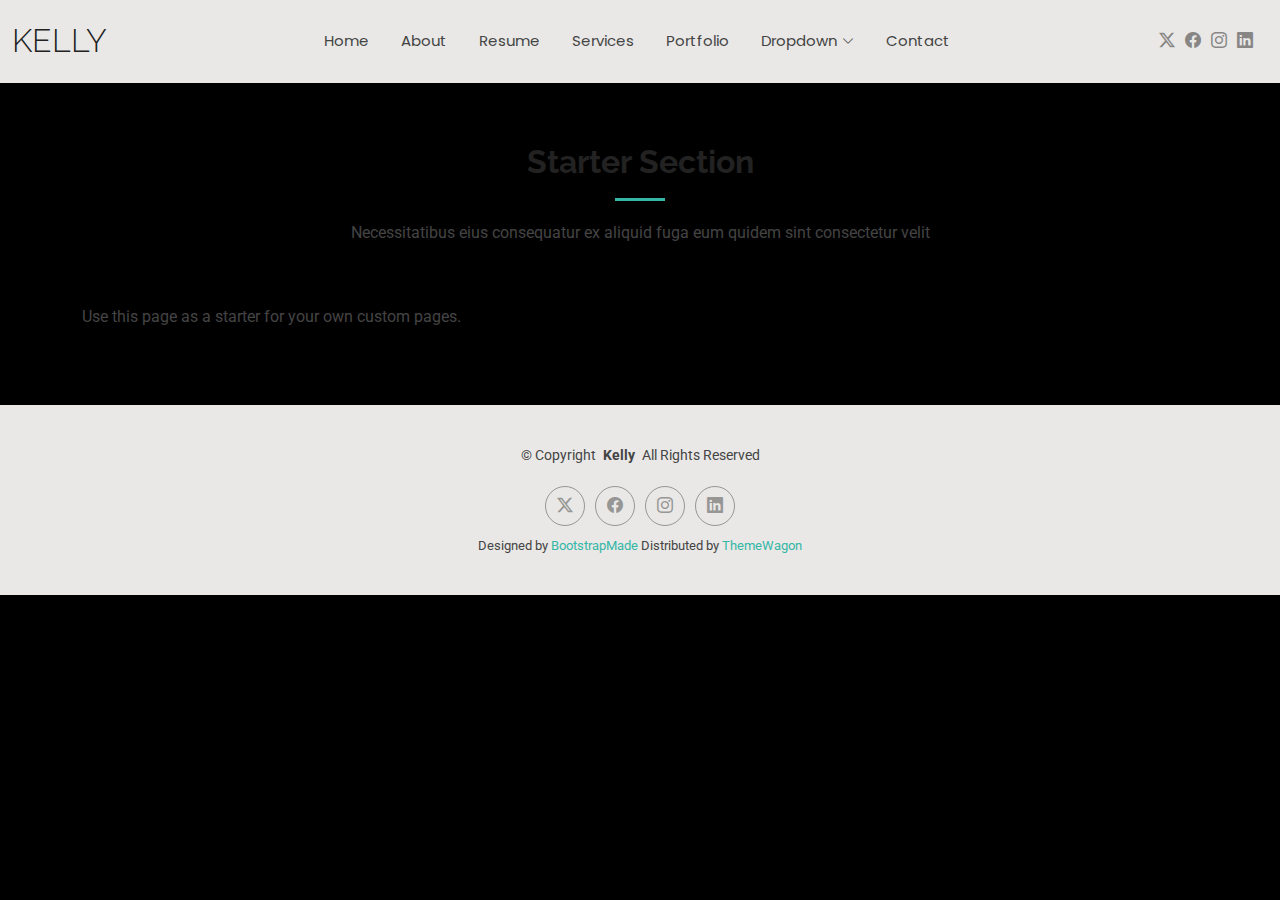
<file: starter-page.html>
<!DOCTYPE html>
<html lang="en">

<head>
  <meta charset="utf-8">
  <meta content="width=device-width, initial-scale=1.0" name="viewport">
  <title>Starter Page - Kelly Bootstrap Template</title>
  <meta name="description" content="">
  <meta name="keywords" content="">

  <!-- Favicons -->
  <link href="assets/img/favicon.png" rel="icon">
  <link href="assets/img/apple-touch-icon.png" rel="apple-touch-icon">

  <!-- Fonts -->
  <link href="https://fonts.googleapis.com" rel="preconnect">
  <link href="https://fonts.gstatic.com" rel="preconnect" crossorigin>
  <link href="https://fonts.googleapis.com/css2?family=Roboto:ital,wght@0,100;0,300;0,400;0,500;0,700;0,900;1,100;1,300;1,400;1,500;1,700;1,900&family=Poppins:ital,wght@0,100;0,200;0,300;0,400;0,500;0,600;0,700;0,800;0,900;1,100;1,200;1,300;1,400;1,500;1,600;1,700;1,800;1,900&family=Raleway:ital,wght@0,100;0,200;0,300;0,400;0,500;0,600;0,700;0,800;0,900;1,100;1,200;1,300;1,400;1,500;1,600;1,700;1,800;1,900&display=swap" rel="stylesheet">

  <!-- Vendor CSS Files -->
  <link href="assets/vendor/bootstrap/css/bootstrap.min.css" rel="stylesheet">
  <link href="assets/vendor/bootstrap-icons/bootstrap-icons.css" rel="stylesheet">
  <link href="assets/vendor/aos/aos.css" rel="stylesheet">
  <link href="assets/vendor/swiper/swiper-bundle.min.css" rel="stylesheet">
  <link href="assets/vendor/glightbox/css/glightbox.min.css" rel="stylesheet">

  <!-- Main CSS File -->
  <link href="assets/css/main.css" rel="stylesheet">

  <!-- =======================================================
  * Template Name: Kelly
  * Template URL: https://bootstrapmade.com/kelly-free-bootstrap-cv-resume-html-template/
  * Updated: Aug 07 2024 with Bootstrap v5.3.3
  * Author: BootstrapMade.com
  * License: https://bootstrapmade.com/license/
  ======================================================== -->
</head>

<body class="starter-page-page">

  <header id="header" class="header d-flex align-items-center light-background sticky-top">
    <div class="container-fluid position-relative d-flex align-items-center justify-content-between">

      <a href="index.html" class="logo d-flex align-items-center me-auto me-xl-0">
        <!-- Uncomment the line below if you also wish to use an image logo -->
        <!-- <img src="assets/img/logo.png" alt=""> -->
        <h1 class="sitename">Kelly</h1>
      </a>

      <nav id="navmenu" class="navmenu">
        <ul>
          <li><a href="index.html">Home</a></li>
          <li><a href="about.html">About</a></li>
          <li><a href="resume.html">Resume</a></li>
          <li><a href="services.html">Services</a></li>
          <li><a href="portfolio.html">Portfolio</a></li>
          <li class="dropdown"><a href="#"><span>Dropdown</span> <i class="bi bi-chevron-down toggle-dropdown"></i></a>
            <ul>
              <li><a href="#">Dropdown 1</a></li>
              <li class="dropdown"><a href="#"><span>Deep Dropdown</span> <i class="bi bi-chevron-down toggle-dropdown"></i></a>
                <ul>
                  <li><a href="#">Deep Dropdown 1</a></li>
                  <li><a href="#">Deep Dropdown 2</a></li>
                  <li><a href="#">Deep Dropdown 3</a></li>
                  <li><a href="#">Deep Dropdown 4</a></li>
                  <li><a href="#">Deep Dropdown 5</a></li>
                </ul>
              </li>
              <li><a href="#">Dropdown 2</a></li>
              <li><a href="#">Dropdown 3</a></li>
              <li><a href="#">Dropdown 4</a></li>
            </ul>
          </li>
          <li><a href="contact.html">Contact</a></li>
        </ul>
        <i class="mobile-nav-toggle d-xl-none bi bi-list"></i>
      </nav>

      <div class="header-social-links">
        <a href="#" class="twitter"><i class="bi bi-twitter-x"></i></a>
        <a href="#" class="facebook"><i class="bi bi-facebook"></i></a>
        <a href="#" class="instagram"><i class="bi bi-instagram"></i></a>
        <a href="#" class="linkedin"><i class="bi bi-linkedin"></i></a>
      </div>

    </div>
  </header>

  <main class="main">

    <!-- Starter Section Section -->
    <section id="starter-section" class="starter-section section">

      <!-- Section Title -->
      <div class="container section-title" data-aos="fade-up">
        <h2>Starter Section</h2>
        <p>Necessitatibus eius consequatur ex aliquid fuga eum quidem sint consectetur velit</p>
      </div><!-- End Section Title -->

      <div class="container" data-aos="fade-up">
        <p>Use this page as a starter for your own custom pages.</p>
      </div>

    </section><!-- /Starter Section Section -->

  </main>

  <footer id="footer" class="footer light-background">

    <div class="container">
      <div class="copyright text-center ">
        <p>© <span>Copyright</span> <strong class="px-1 sitename">Kelly</strong> <span>All Rights Reserved<br></span></p>
      </div>
      <div class="social-links d-flex justify-content-center">
        <a href=""><i class="bi bi-twitter-x"></i></a>
        <a href=""><i class="bi bi-facebook"></i></a>
        <a href=""><i class="bi bi-instagram"></i></a>
        <a href=""><i class="bi bi-linkedin"></i></a>
      </div>
      <div class="credits">
        <!-- All the links in the footer should remain intact. -->
        <!-- You can delete the links only if you've purchased the pro version. -->
        <!-- Licensing information: https://bootstrapmade.com/license/ -->
        <!-- Purchase the pro version with working PHP/AJAX contact form: [buy-url] -->
        Designed by <a href="https://bootstrapmade.com/">BootstrapMade</a> Distributed by <a href=“https://themewagon.com>ThemeWagon
      </div>
    </div>

  </footer>

  <!-- Scroll Top -->
  <a href="#" id="scroll-top" class="scroll-top d-flex align-items-center justify-content-center"><i class="bi bi-arrow-up-short"></i></a>

  <!-- Preloader -->
  <div id="preloader"></div>

  <!-- Vendor JS Files -->
  <script src="assets/vendor/bootstrap/js/bootstrap.bundle.min.js"></script>
  <script src="assets/vendor/php-email-form/validate.js"></script>
  <script src="assets/vendor/aos/aos.js"></script>
  <script src="assets/vendor/waypoints/noframework.waypoints.js"></script>
  <script src="assets/vendor/purecounter/purecounter_vanilla.js"></script>
  <script src="assets/vendor/swiper/swiper-bundle.min.js"></script>
  <script src="assets/vendor/glightbox/js/glightbox.min.js"></script>
  <script src="assets/vendor/imagesloaded/imagesloaded.pkgd.min.js"></script>
  <script src="assets/vendor/isotope-layout/isotope.pkgd.min.js"></script>

  <!-- Main JS File -->
  <script src="assets/js/main.js"></script>

</body>

</html>
</file>
<file: assets/css/main.css>
/**
* Template Name: Kelly
* Template URL: https://bootstrapmade.com/kelly-free-bootstrap-cv-resume-html-template/
* Updated: Aug 07 2024 with Bootstrap v5.3.3
* Author: BootstrapMade.com
* License: https://bootstrapmade.com/license/
*/

/*--------------------------------------------------------------
# Font & Color Variables
# Help: https://bootstrapmade.com/color-system/
--------------------------------------------------------------*/
/* Fonts */
:root {
  --default-font: "Roboto",  system-ui, -apple-system, "Segoe UI", Roboto, "Helvetica Neue", Arial, "Noto Sans", "Liberation Sans", sans-serif, "Apple Color Emoji", "Segoe UI Emoji", "Segoe UI Symbol", "Noto Color Emoji";
  --heading-font: "Raleway",  sans-serif;
  --nav-font: "Poppins",  sans-serif;
}

/* Global Colors - The following color variables are used throughout the website. Updating them here will change the color scheme of the entire website */
:root { 
  --background-color: black; /* Background color for the entire website, including individual sections */
  --default-color: #444444; /* Default color used for the majority of the text content across the entire website */
  --heading-color: #222222; /* Color for headings, subheadings and title throughout the website */
  --accent-color: #34b7a7; /* Accent color that represents your brand on the website. It's used for buttons, links, and other elements that need to stand out */
  --surface-color: #ffffff; /* The surface color is used as a background of boxed elements within sections, such as cards, icon boxes, or other elements that require a visual separation from the global background. */
  --contrast-color: #ffffff; /* Contrast color for text, ensuring readability against backgrounds of accent, heading, or default colors. */
}

/* Nav Menu Colors - The following color variables are used specifically for the navigation menu. They are separate from the global colors to allow for more customization options */
:root {
  --nav-color: #444444;  /* The default color of the main navmenu links */
  --nav-hover-color: #34b7a7; /* Applied to main navmenu links when they are hovered over or active */
  --nav-mobile-background-color: #ffffff; /* Used as the background color for mobile navigation menu */
  --nav-dropdown-background-color: #ffffff; /* Used as the background color for dropdown items that appear when hovering over primary navigation items */
  --nav-dropdown-color: #444444; /* Used for navigation links of the dropdown items in the navigation menu. */
  --nav-dropdown-hover-color: #34b7a7; /* Similar to --nav-hover-color, this color is applied to dropdown navigation links when they are hovered over. */
}

/* Color Presets - These classes override global colors when applied to any section or element, providing reuse of the sam color scheme. */

.light-background {
  --background-color: #e9e8e6;
  --surface-color: #ffffff;
}

.dark-background {
  --background-color: #060606;
  --default-color: #ffffff;
  --heading-color: #ffffff;
  --surface-color: #252525;
  --contrast-color: #ffffff;
}

/* Smooth scroll */
:root {
  scroll-behavior: smooth;
}

/*--------------------------------------------------------------
# General Styling & Shared Classes
--------------------------------------------------------------*/
body {
  color: var(--default-color);
  background-color: var(--background-color);
  font-family: var(--default-font);
}

a {
  color: var(--accent-color);
  text-decoration: none;
  transition: 0.3s;
}

a:hover {
  color: color-mix(in srgb, var(--accent-color), transparent 25%);
  text-decoration: none;
}

h1,
h2,
h3,
h4,
h5,
h6 {
  color: var(--heading-color);
  font-family: var(--heading-font);
}

/* PHP Email Form Messages
------------------------------*/
.php-email-form .error-message {
  display: none;
  background: #df1529;
  color: #ffffff;
  text-align: left;
  padding: 15px;
  margin-bottom: 24px;
  font-weight: 600;
}

.php-email-form .sent-message {
  display: none;
  color: #ffffff;
  background: #059652;
  text-align: center;
  padding: 15px;
  margin-bottom: 24px;
  font-weight: 600;
}

.php-email-form .loading {
  display: none;
  background: var(--surface-color);
  text-align: center;
  padding: 15px;
  margin-bottom: 24px;
}

.php-email-form .loading:before {
  content: "";
  display: inline-block;
  border-radius: 50%;
  width: 24px;
  height: 24px;
  margin: 0 10px -6px 0;
  border: 3px solid var(--accent-color);
  border-top-color: var(--surface-color);
  animation: php-email-form-loading 1s linear infinite;
}

@keyframes php-email-form-loading {
  0% {
    transform: rotate(0deg);
  }

  100% {
    transform: rotate(360deg);
  }
}

/*--------------------------------------------------------------
# Global Header
--------------------------------------------------------------*/
.header {
  color: var(--default-color);
  background-color: var(--background-color);
  padding: 15px 0;
  transition: all 0.5s;
  z-index: 997;
  box-shadow: 0px 0 18px rgba(0, 0, 0, 0.1);
}

.header .logo {
  line-height: 1;
}

.header .logo img {
  max-height: 36px;
  margin-right: 8px;
}

.header .logo h1 {
  font-size: 32px;
  margin: 0;
  font-weight: 300;
  text-transform: uppercase;
  color: var(--heading-color);
}

.header .header-social-links {
  padding-right: 15px;
}

.header .header-social-links a {
  color: color-mix(in srgb, var(--default-color), transparent 40%);
  padding-left: 6px;
  display: inline-block;
  transition: 0.3s;
  font-size: 16px;
}

.header .header-social-links a:hover {
  color: var(--accent-color);
}

.header .header-social-links a i {
  line-height: 0px;
}

@media (max-width: 1200px) {
  .header .logo {
    order: 1;
  }

  .header .header-social-links {
    order: 2;
  }

  .header .navmenu {
    order: 3;
  }
}

/*--------------------------------------------------------------
# Navigation Menu
--------------------------------------------------------------*/
/* Desktop Navigation */
@media (min-width: 1200px) {
  .navmenu {
    padding: 0;
  }

  .navmenu ul {
    margin: 0;
    padding: 0;
    display: flex;
    list-style: none;
    align-items: center;
  }

  .navmenu li {
    position: relative;
  }

  .navmenu>ul>li {
    white-space: nowrap;
    padding: 15px 14px;
  }

  .navmenu>ul>li:last-child {
    padding-right: 0;
  }

  .navmenu a,
  .navmenu a:focus {
    color: var(--nav-color);
    font-size: 15px;
    padding: 0 2px;
    font-family: var(--nav-font);
    font-weight: 400;
    display: flex;
    align-items: center;
    justify-content: space-between;
    white-space: nowrap;
    transition: 0.3s;
    position: relative;
  }

  .navmenu a i,
  .navmenu a:focus i {
    font-size: 12px;
    line-height: 0;
    margin-left: 5px;
    transition: 0.3s;
  }

  .navmenu>ul>li>a:before {
    content: "";
    position: absolute;
    height: 2px;
    bottom: -6px;
    left: 0;
    background-color: var(--nav-hover-color);
    visibility: hidden;
    width: 0px;
    transition: all 0.3s ease-in-out 0s;
  }

  .navmenu a:hover:before,
  .navmenu li:hover>a:before,
  .navmenu .active:before {
    visibility: visible;
    width: 25px;
  }

  .navmenu li:hover>a,
  .navmenu .active,
  .navmenu .active:focus {
    color: var(--nav-hover-color);
  }

  .navmenu .dropdown ul {
    margin: 0;
    padding: 10px 0;
    background: var(--nav-dropdown-background-color);
    display: block;
    position: absolute;
    visibility: hidden;
    left: 14px;
    top: 130%;
    opacity: 0;
    transition: 0.3s;
    border-radius: 4px;
    z-index: 99;
    box-shadow: 0px 0px 30px rgba(0, 0, 0, 0.1);
  }

  .navmenu .dropdown ul li {
    min-width: 200px;
  }

  .navmenu .dropdown ul a {
    padding: 10px 20px;
    font-size: 15px;
    text-transform: none;
    color: var(--nav-dropdown-color);
  }

  .navmenu .dropdown ul a i {
    font-size: 12px;
  }

  .navmenu .dropdown ul a:hover,
  .navmenu .dropdown ul .active:hover,
  .navmenu .dropdown ul li:hover>a {
    color: var(--nav-dropdown-hover-color);
  }

  .navmenu .dropdown:hover>ul {
    opacity: 1;
    top: 100%;
    visibility: visible;
  }

  .navmenu .dropdown .dropdown ul {
    top: 0;
    left: -90%;
    visibility: hidden;
  }

  .navmenu .dropdown .dropdown:hover>ul {
    opacity: 1;
    top: 0;
    left: -100%;
    visibility: visible;
  }
}

/* Mobile Navigation */
@media (max-width: 1199px) {
  .mobile-nav-toggle {
    color: var(--nav-color);
    font-size: 28px;
    line-height: 0;
    margin-right: 10px;
    cursor: pointer;
    transition: color 0.3s;
  }

  .navmenu {
    padding: 0;
    z-index: 9997;
  }

  .navmenu ul {
    display: none;
    list-style: none;
    position: absolute;
    inset: 60px 20px 20px 20px;
    padding: 10px 0;
    margin: 0;
    border-radius: 6px;
    background-color: var(--nav-mobile-background-color);
    border: 1px solid color-mix(in srgb, var(--default-color), transparent 90%);
    box-shadow: none;
    overflow-y: auto;
    transition: 0.3s;
    z-index: 9998;
  }

  .navmenu a,
  .navmenu a:focus {
    color: var(--nav-dropdown-color);
    padding: 10px 20px;
    font-family: var(--nav-font);
    font-size: 17px;
    font-weight: 500;
    display: flex;
    align-items: center;
    justify-content: space-between;
    white-space: nowrap;
    transition: 0.3s;
  }

  .navmenu a i,
  .navmenu a:focus i {
    font-size: 12px;
    line-height: 0;
    margin-left: 5px;
    width: 30px;
    height: 30px;
    display: flex;
    align-items: center;
    justify-content: center;
    border-radius: 50%;
    transition: 0.3s;
    background-color: color-mix(in srgb, var(--accent-color), transparent 90%);
  }

  .navmenu a i:hover,
  .navmenu a:focus i:hover {
    background-color: var(--accent-color);
    color: var(--contrast-color);
  }

  .navmenu a:hover,
  .navmenu .active,
  .navmenu .active:focus {
    color: var(--nav-dropdown-hover-color);
  }

  .navmenu .active i,
  .navmenu .active:focus i {
    background-color: var(--accent-color);
    color: var(--contrast-color);
    transform: rotate(180deg);
  }

  .navmenu .dropdown ul {
    position: static;
    display: none;
    z-index: 99;
    padding: 10px 0;
    margin: 10px 20px;
    background-color: var(--nav-dropdown-background-color);
    transition: all 0.5s ease-in-out;
  }

  .navmenu .dropdown ul ul {
    background-color: rgba(33, 37, 41, 0.1);
  }

  .navmenu .dropdown>.dropdown-active {
    display: block;
    background-color: rgba(33, 37, 41, 0.03);
  }

  .mobile-nav-active {
    overflow: hidden;
  }

  .mobile-nav-active .mobile-nav-toggle {
    color: #fff;
    position: absolute;
    font-size: 32px;
    top: 15px;
    right: 15px;
    margin-right: 0;
    z-index: 9999;
  }

  .mobile-nav-active .navmenu {
    position: fixed;
    overflow: hidden;
    inset: 0;
    background: rgba(33, 37, 41, 0.8);
    transition: 0.3s;
  }

  .mobile-nav-active .navmenu>ul {
    display: block;
  }
}

/*--------------------------------------------------------------
# Global Footer
--------------------------------------------------------------*/
.footer {
  color: var(--default-color);
  background-color: var(--background-color);
  font-size: 14px;
  padding: 40px 0;
  position: relative;
}

.footer .copyright p {
  margin-bottom: 0;
}

.footer .social-links {
  margin-top: 20px;
}

.footer .social-links a {
  display: flex;
  align-items: center;
  justify-content: center;
  width: 40px;
  height: 40px;
  border-radius: 50%;
  border: 1px solid color-mix(in srgb, var(--default-color), transparent 50%);
  font-size: 16px;
  color: color-mix(in srgb, var(--default-color), transparent 50%);
  margin: 0 5px;
  transition: 0.3s;
}

.footer .social-links a:hover {
  color: var(--accent-color);
  border-color: var(--accent-color);
}

.footer .credits {
  margin-top: 10px;
  font-size: 13px;
  text-align: center;
}

/*--------------------------------------------------------------
# Preloader
--------------------------------------------------------------*/
#preloader {
  position: fixed;
  inset: 0;
  z-index: 9999;
  overflow: hidden;
  background-color: var(--background-color);
  transition: all 0.6s ease-out;
  width: 100%;
  height: 100vh;
}

#preloader:before,
#preloader:after {
  content: "";
  position: absolute;
  border: 4px solid var(--accent-color);
  border-radius: 50%;
  animation: animate-preloader 2s cubic-bezier(0, 0.2, 0.8, 1) infinite;
}

#preloader:after {
  animation-delay: -0.5s;
}

@keyframes animate-preloader {
  0% {
    width: 10px;
    height: 10px;
    top: calc(50% - 5px);
    left: calc(50% - 5px);
    opacity: 1;
  }

  100% {
    width: 72px;
    height: 72px;
    top: calc(50% - 36px);
    left: calc(50% - 36px);
    opacity: 0;
  }
}

/*--------------------------------------------------------------
# Scroll Top Button
--------------------------------------------------------------*/
.scroll-top {
  position: fixed;
  visibility: hidden;
  opacity: 0;
  right: 15px;
  bottom: -15px;
  z-index: 99999;
  background-color: var(--accent-color);
  width: 44px;
  height: 44px;
  border-radius: 50px;
  transition: all 0.4s;
}

.scroll-top i {
  font-size: 24px;
  color: var(--contrast-color);
  line-height: 0;
}

.scroll-top:hover {
  background-color: color-mix(in srgb, var(--accent-color), transparent 20%);
  color: var(--contrast-color);
}

.scroll-top.active {
  visibility: visible;
  opacity: 1;
  bottom: 15px;
}

/*--------------------------------------------------------------
# Disable aos animation delay on mobile devices
--------------------------------------------------------------*/
@media screen and (max-width: 768px) {
  [data-aos-delay] {
    transition-delay: 0 !important;
  }
}

/*--------------------------------------------------------------
# Global Page Titles & Breadcrumbs
--------------------------------------------------------------*/
.page-title {
  color: var(--default-color);
  background-color: var(--background-color);
  padding: 25px 0;
  position: relative;
  border-bottom: 1px solid color-mix(in srgb, var(--default-color), transparent 85%);
}

.page-title h1 {
  font-size: 24px;
  font-weight: 400;
}

.page-title .breadcrumbs ol {
  display: flex;
  flex-wrap: wrap;
  list-style: none;
  padding: 0;
  margin: 0;
  font-size: 14px;
  font-weight: 400;
}

.page-title .breadcrumbs ol li+li {
  padding-left: 10px;
}

.page-title .breadcrumbs ol li+li::before {
  content: "/";
  display: inline-block;
  padding-right: 10px;
  color: color-mix(in srgb, var(--default-color), transparent 70%);
}

/*--------------------------------------------------------------
# Global Sections
--------------------------------------------------------------*/
section,
.section {
  color: var(--default-color);
  background-color: var(--background-color);
  padding: 60px 0;
  scroll-margin-top: 100px;
  overflow: clip;
}

@media (max-width: 1199px) {

  section,
  .section {
    scroll-margin-top: 66px;
  }
}

/*--------------------------------------------------------------
# Global Section Titles
--------------------------------------------------------------*/
.section-title {
  text-align: center;
  padding-bottom: 60px;
  position: relative;
}

.section-title h2 {
  font-size: 32px;
  font-weight: 700;
  margin-bottom: 20px;
  padding-bottom: 20px;
  position: relative;
}

.section-title h2:after {
  content: "";
  position: absolute;
  display: block;
  width: 50px;
  height: 3px;
  background: var(--accent-color);
  left: 0;
  right: 0;
  bottom: 0;
  margin: auto;
}

.section-title p {
  margin-bottom: 0;
}

/*--------------------------------------------------------------
# Hero Section
--------------------------------------------------------------*/
.hero {
  width: 100%;
  min-height: calc(111vh - 82px);
  position: relative;
  padding: 80px 0;
  display: flex;
  align-items: center;
  justify-content: center;
}

@media (max-width: 1200px) {
  .hero {
    min-height: calc(100vh - 68px);
  }
}

.hero img {
  position: absolute;
  inset: 0;
  display: block;
  width: 100%;
  height: 115%;
  object-fit: cover;
  z-index: 1;
}

.hero .container {
  position: relative;
  z-index: 3;
}

.hero h2 {
  margin: 0;
  font-size: 48px;
  font-weight: 700;
  color: white;
}

.hero p {
  margin: 10px 0 0 0;
  font-size: 24px;
  color: black(--heading-color);
}

.hero .btn-get-started {
  color: var(--contrast-color);
  background: var(--accent-color);
  font-family: var(--heading-font);
  text-transform: uppercase;
  font-weight: 600;
  font-size: 12px;
  letter-spacing: 1px;
  display: inline-block;
  padding: 12px 40px;
  border-radius: 50px;
  transition: 0.5s;
  margin-top: 30px;
}

.hero .btn-get-started:hover {
  background: color-mix(in srgb, var(--accent-color) 90%, white 20%);
}

@media (max-width: 768px) {
  .hero h2 {
    font-size: 32px;
  }

  .hero p {
    font-size: 18px;
  }
}

/*--------------------------------------------------------------
# About Section
--------------------------------------------------------------*/
.about .content h2 {
  font-weight: 700;
  font-size: 24px;
}

.about .content ul {
  list-style: none;
  padding: 0;
}

.about .content ul li {
  margin-bottom: 20px;
  display: flex;
  align-items: center;
}

.about .content ul strong {
  margin-right: 10px;
}

.about .content ul i {
  font-size: 16px;
  margin-right: 5px;
  color: var(--accent-color);
  line-height: 0;
}

/*--------------------------------------------------------------
# Skills Section
--------------------------------------------------------------*/
.skills .progress {
  height: 60px;
  display: block;
  background: none;
  border-radius: 0;
}

.skills .progress .skill {
  color: var(--heading-color);
  padding: 0;
  margin: 0 0 6px 0;
  text-transform: uppercase;
  display: block;
  font-weight: 600;
  font-family: var(--heading-font);
}

.skills .progress .skill .val {
  float: right;
  font-style: normal;
}

.skills .progress-bar-wrap {
  background: color-mix(in srgb, var(--default-color), transparent 90%);
  height: 10px;
}

.skills .progress-bar {
  width: 1px;
  height: 10px;
  transition: 0.9s;
  background-color: var(--accent-color);
}

/*--------------------------------------------------------------
# Stats Section
--------------------------------------------------------------*/
.stats .stats-item {
  padding: 30px;
  width: 100%;
}

.stats .stats-item span {
  color: var(--heading-color);
  font-size: 48px;
  display: block;
  font-weight: 700;
  margin-bottom: 20px;
  padding-bottom: 20px;
  position: relative;
}

.stats .stats-item span:after {
  content: "";
  position: absolute;
  display: block;
  width: 25px;
  height: 3px;
  background: var(--accent-color);
  left: 0;
  right: 0;
  bottom: 0;
  margin: auto;
}

.stats .stats-item p {
  color: color-mix(in srgb, var(--default-color), transparent 40%);
  padding: 0;
  margin: 0;
  font-family: var(--heading-font);
  font-weight: 500;
}

/*--------------------------------------------------------------
# Testimonials Section
--------------------------------------------------------------*/
.testimonials .section-header {
  margin-bottom: 40px;
}

.testimonials .testimonials-carousel,
.testimonials .testimonials-slider {
  overflow: hidden;
}

.testimonials .testimonial-item {
  text-align: center;
}

.testimonials .testimonial-item .testimonial-img {
  width: 120px;
  border-radius: 50%;
  border: 4px solid var(--background-color);
  margin: 0 auto;
}

.testimonials .testimonial-item h3 {
  font-size: 20px;
  font-weight: bold;
  margin: 10px 0 5px 0;
}

.testimonials .testimonial-item h4 {
  font-size: 14px;
  color: color-mix(in srgb, var(--default-color), transparent 40%);
  margin: 0 0 15px 0;
}

.testimonials .testimonial-item .stars {
  margin-bottom: 15px;
}

.testimonials .testimonial-item .stars i {
  color: #ffc107;
  margin: 0 1px;
}

.testimonials .testimonial-item .quote-icon-left,
.testimonials .testimonial-item .quote-icon-right {
  color: color-mix(in srgb, var(--accent-color), transparent 50%);
  font-size: 26px;
  line-height: 0;
}

.testimonials .testimonial-item .quote-icon-left {
  display: inline-block;
  left: -5px;
  position: relative;
}

.testimonials .testimonial-item .quote-icon-right {
  display: inline-block;
  right: -5px;
  position: relative;
  top: 10px;
  transform: scale(-1, -1);
}

.testimonials .testimonial-item p {
  font-style: italic;
  margin: 0 auto 15px auto;
}

.testimonials .swiper-wrapper {
  height: auto;
}

.testimonials .swiper-pagination {
  margin-top: 20px;
  position: relative;
}

.testimonials .swiper-pagination .swiper-pagination-bullet {
  width: 12px;
  height: 12px;
  opacity: 1;
  background-color: color-mix(in srgb, var(--default-color), transparent 85%);
}

.testimonials .swiper-pagination .swiper-pagination-bullet-active {
  background-color: var(--accent-color);
}

@media (min-width: 992px) {
  .testimonials .testimonial-item p {
    width: 80%;
  }
}

/*--------------------------------------------------------------
# Resume Section
--------------------------------------------------------------*/
.resume .resume-title {
  color: var(--heading-color);
  font-size: 26px;
  font-weight: 700;
  margin-top: 20px;
  margin-bottom: 20px;
}

.resume .resume-item {
  padding: 0 0 20px 20px;
  margin-top: -2px;
  border-left: 2px solid var(--accent-color);
  position: relative;
}

.resume .resume-item h4 {
  line-height: 18px;
  font-size: 18px;
  font-weight: 600;
  text-transform: uppercase;
  color: color-mix(in srgb, var(--default-color), transparent 20%);
  margin-bottom: 10px;
}

.resume .resume-item h5 {
  font-size: 16px;
  padding: 5px 15px;
  display: inline-block;
  font-weight: 600;
  margin-bottom: 10px;
}

.resume .resume-item ul {
  padding-left: 20px;
}

.resume .resume-item ul li {
  padding-bottom: 10px;
}

.resume .resume-item:last-child {
  padding-bottom: 0;
}

.resume .resume-item::before {
  content: "";
  position: absolute;
  width: 16px;
  height: 16px;
  border-radius: 50px;
  left: -9px;
  top: 0;
  background: var(--background-color);
  border: 2px solid var(--accent-color);
}

/*--------------------------------------------------------------
# Services Section
--------------------------------------------------------------*/
.services .service-item {
  background-color: var(--surface-color);
  box-shadow: 0px 5px 90px 0px rgba(0, 0, 0, 0.1);
  height: 100%;
  padding: 60px 30px;
  text-align: center;
  transition: 0.3s;
  border-radius: 5px;
}

.services .service-item .icon {
  margin: 0 auto;
  width: 100px;
  height: 100px;
  display: flex;
  align-items: center;
  justify-content: center;
  transition: ease-in-out 0.3s;
  position: relative;
}

.services .service-item .icon i {
  font-size: 36px;
  transition: 0.5s;
  position: relative;
}

.services .service-item .icon svg {
  position: absolute;
  top: 0;
  left: 0;
}

.services .service-item .icon svg path {
  transition: 0.5s;
  fill: color-mix(in srgb, var(--default-color), transparent 95%);
}

.services .service-item h3 {
  font-weight: 700;
  margin: 10px 0 15px 0;
  font-size: 22px;
}

.services .service-item p {
  line-height: 24px;
  font-size: 14px;
  margin-bottom: 0;
}

.services .service-item:hover {
  box-shadow: 0px 5px 35px 0px rgba(0, 0, 0, 0.1);
}

.services .service-item.item-cyan i {
  color: #0dcaf0;
}

.services .service-item.item-cyan:hover .icon i {
  color: #fff;
}

.services .service-item.item-cyan:hover .icon path {
  fill: #0dcaf0;
}

.services .service-item.item-orange i {
  color: #fd7e14;
}

.services .service-item.item-orange:hover .icon i {
  color: #fff;
}

.services .service-item.item-orange:hover .icon path {
  fill: #fd7e14;
}

.services .service-item.item-teal i {
  color: #20c997;
}

.services .service-item.item-teal:hover .icon i {
  color: #fff;
}

.services .service-item.item-teal:hover .icon path {
  fill: #20c997;
}

.services .service-item.item-red i {
  color: #df1529;
}

.services .service-item.item-red:hover .icon i {
  color: #fff;
}

.services .service-item.item-red:hover .icon path {
  fill: #df1529;
}

.services .service-item.item-indigo i {
  color: #6610f2;
}

.services .service-item.item-indigo:hover .icon i {
  color: #fff;
}

.services .service-item.item-indigo:hover .icon path {
  fill: #6610f2;
}

.services .service-item.item-pink i {
  color: #f3268c;
}

.services .service-item.item-pink:hover .icon i {
  color: #fff;
}

.services .service-item.item-pink:hover .icon path {
  fill: #f3268c;
}

/*--------------------------------------------------------------
# Portfolio Section
--------------------------------------------------------------*/
.portfolio .portfolio-filters {
  padding: 0;
  margin: 0 auto 20px auto;
  list-style: none;
  text-align: center;
}

.portfolio .portfolio-filters li {
  cursor: pointer;
  display: inline-block;
  padding: 8px 20px 10px 20px;
  margin: 0;
  font-size: 15px;
  font-weight: 500;
  line-height: 1;
  margin-bottom: 5px;
  border-radius: 50px;
  transition: all 0.3s ease-in-out;
  font-family: var(--heading-font);
}

.portfolio .portfolio-filters li:hover,
.portfolio .portfolio-filters li.filter-active {
  color: var(--contrast-color);
  background-color: var(--accent-color);
}

.portfolio .portfolio-filters li:first-child {
  margin-left: 0;
}

.portfolio .portfolio-filters li:last-child {
  margin-right: 0;
}

@media (max-width: 575px) {
  .portfolio .portfolio-filters li {
    font-size: 14px;
    margin: 0 0 10px 0;
  }
}

.portfolio .portfolio-item {
  position: relative;
  overflow: hidden;
}

.portfolio .portfolio-item .portfolio-info {
  opacity: 0;
  position: absolute;
  left: 12px;
  right: 12px;
  bottom: -100%;
  z-index: 3;
  transition: all ease-in-out 0.5s;
  background: color-mix(in srgb, var(--surface-color), transparent 10%);
  padding: 15px;
}

.portfolio .portfolio-item .portfolio-info h4 {
  font-size: 18px;
  font-weight: 600;
  padding-right: 50px;
}

.portfolio .portfolio-item .portfolio-info p {
  color: color-mix(in srgb, var(--default-color), transparent 30%);
  font-size: 14px;
  margin-bottom: 0;
  padding-right: 50px;
}

.portfolio .portfolio-item .portfolio-info .preview-link,
.portfolio .portfolio-item .portfolio-info .details-link {
  position: absolute;
  right: 50px;
  font-size: 24px;
  top: calc(50% - 14px);
  color: color-mix(in srgb, var(--default-color), transparent 30%);
  transition: 0.3s;
  line-height: 0;
}

.portfolio .portfolio-item .portfolio-info .preview-link:hover,
.portfolio .portfolio-item .portfolio-info .details-link:hover {
  color: var(--accent-color);
}

.portfolio .portfolio-item .portfolio-info .details-link {
  right: 14px;
  font-size: 28px;
}

.portfolio .portfolio-item:hover .portfolio-info {
  opacity: 1;
  bottom: 0;
}

/*--------------------------------------------------------------
# Portfolio Details Section
--------------------------------------------------------------*/
.portfolio-details .portfolio-details-slider img {
  width: 100%;
}

.portfolio-details .portfolio-details-slider .swiper-pagination {
  margin-top: 20px;
  position: relative;
}

.portfolio-details .portfolio-details-slider .swiper-pagination .swiper-pagination-bullet {
  width: 12px;
  height: 12px;
  background-color: color-mix(in srgb, var(--default-color), transparent 85%);
  opacity: 1;
}

.portfolio-details .portfolio-details-slider .swiper-pagination .swiper-pagination-bullet-active {
  background-color: var(--accent-color);
}

.portfolio-details .portfolio-info {
  background-color: var(--surface-color);
  padding: 30px;
  box-shadow: 0px 0 30px rgba(0, 0, 0, 0.1);
}

.portfolio-details .portfolio-info h3 {
  font-size: 22px;
  font-weight: 700;
  margin-bottom: 20px;
  padding-bottom: 20px;
  border-bottom: 1px solid color-mix(in srgb, var(--default-color), transparent 85%);
}

.portfolio-details .portfolio-info ul {
  list-style: none;
  padding: 0;
  font-size: 15px;
}

.portfolio-details .portfolio-info ul li+li {
  margin-top: 10px;
}

.portfolio-details .portfolio-description {
  padding-top: 30px;
}

.portfolio-details .portfolio-description h2 {
  font-size: 26px;
  font-weight: 700;
  margin-bottom: 20px;
}

.portfolio-details .portfolio-description p {
  padding: 0;
  color: color-mix(in srgb, var(--default-color), transparent 30%);
}

/*--------------------------------------------------------------
# Contact Section
--------------------------------------------------------------*/
.contact .info-wrap {
  background-color: var(--surface-color);
  box-shadow: 0px 0px 20px rgba(0, 0, 0, 0.1);
  padding: 30px;
}

@media (max-width: 575px) {
  .contact .info-wrap {
    padding: 20px;
  }
}

.contact .info-item {
  margin-bottom: 40px;
}

.contact .info-item i {
  font-size: 20px;
  color: var(--accent-color);
  background: color-mix(in srgb, var(--accent-color), transparent 92%);
  width: 44px;
  height: 44px;
  display: flex;
  justify-content: center;
  align-items: center;
  border-radius: 50px;
  transition: all 0.3s ease-in-out;
  margin-right: 15px;
}

.contact .info-item h3 {
  padding: 0;
  font-size: 18px;
  font-weight: 700;
  margin-bottom: 5px;
}

.contact .info-item p {
  padding: 0;
  margin-bottom: 0;
  font-size: 14px;
}

.contact .info-item:hover i {
  background: var(--accent-color);
  color: var(--contrast-color);
}

.contact .php-email-form {
  background-color: var(--surface-color);
  height: 100%;
  padding: 30px;
  box-shadow: 0px 0px 20px rgba(0, 0, 0, 0.1);
}

@media (max-width: 575px) {
  .contact .php-email-form {
    padding: 20px;
  }
}

.contact .php-email-form input[type=text],
.contact .php-email-form input[type=email],
.contact .php-email-form textarea {
  font-size: 14px;
  padding: 10px 15px;
  box-shadow: none;
  border-radius: 0;
  color: var(--default-color);
  background-color: var(--surface-color);
  border-color: color-mix(in srgb, var(--default-color), transparent 80%);
}

.contact .php-email-form input[type=text]:focus,
.contact .php-email-form input[type=email]:focus,
.contact .php-email-form textarea:focus {
  border-color: var(--accent-color);
}

.contact .php-email-form input[type=text]::placeholder,
.contact .php-email-form input[type=email]::placeholder,
.contact .php-email-form textarea::placeholder {
  color: color-mix(in srgb, var(--default-color), transparent 70%);
}

.contact .php-email-form button[type=submit] {
  color: var(--contrast-color);
  background: var(--accent-color);
  border: 0;
  padding: 10px 30px;
  transition: 0.4s;
  border-radius: 50px;
}

.contact .php-email-form button[type=submit]:hover {
  background: color-mix(in srgb, var(--accent-color), transparent 25%);
}

/*--------------------------------------------------------------
# Starter Section Section
--------------------------------------------------------------*/
.starter-section {
  /* Add your styles here */
}
</file>
